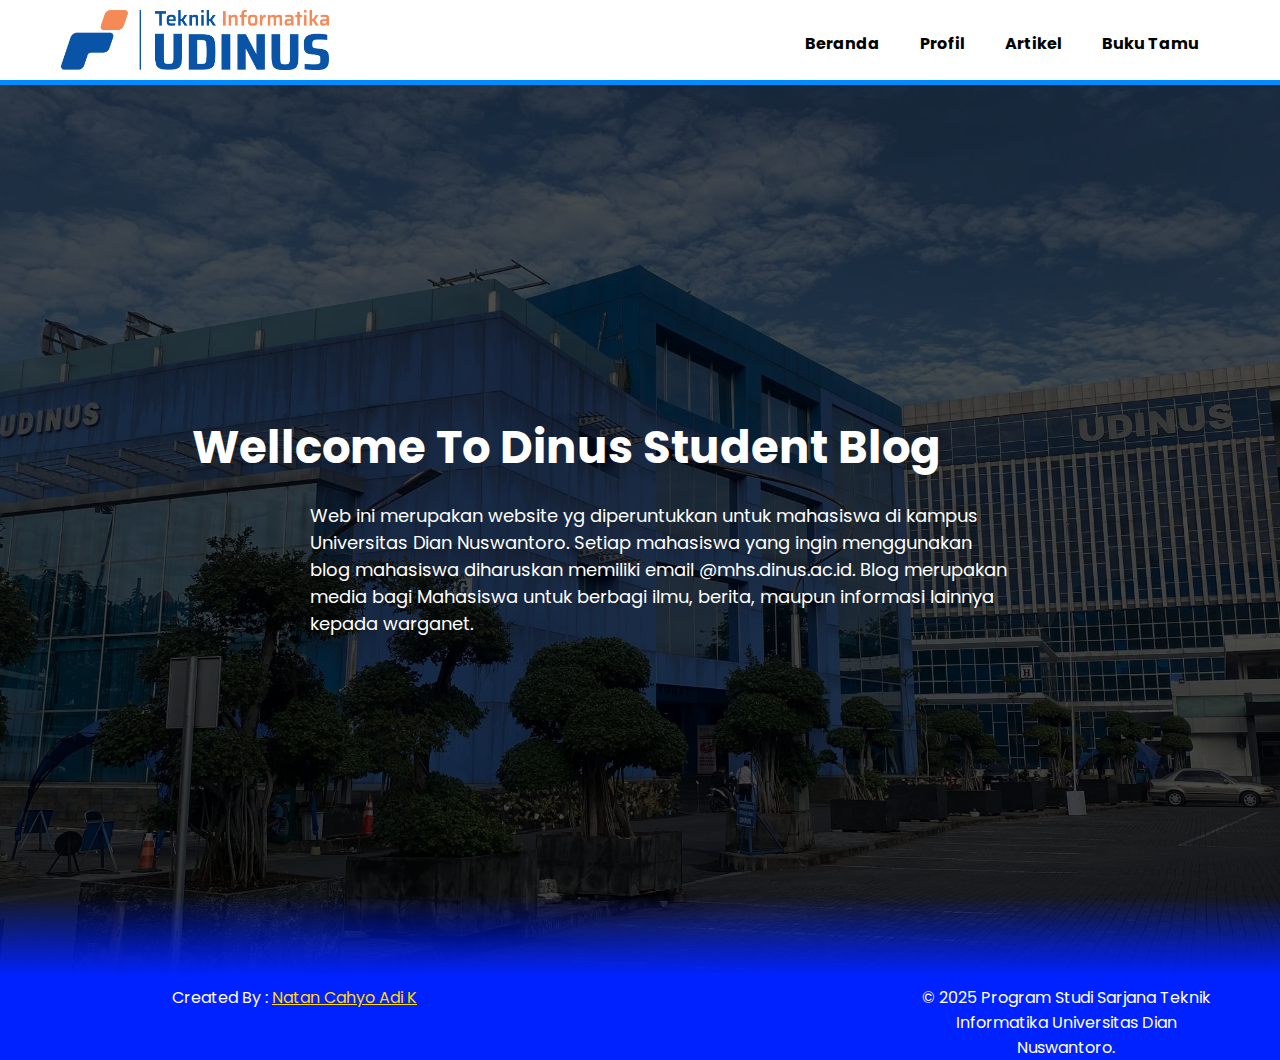
<file: index.html>
<!DOCTYPE html>
<html lang="en">
  <head>
    <meta charset="UTF-8" />
    <meta http-equiv="X-UA-Compatible" content="IE=edge" />
    <meta name="viewport" content="width=device-width, initial-scale=1.0" />
    <link rel="preconnect" href="https://fonts.googleapis.com" />
    <link rel="preconnect" href="https://fonts.gstatic.com" crossorigin />
    <link
      href="https://fonts.googleapis.com/css2?family=Poppins:wght@300;400;500&display=swap"
      rel="stylesheet"
    />
    <link
      href="https://fonts.googleapis.com/css2?family=Material+Symbols+Outlined"
      rel="stylesheet"
    />

    <title>Matrikulasi</title>
    <link rel="stylesheet" href="style.css" />
    <link rel="shortcut icon" href="title.png" type="image/x-icon" />
  </head>

  <body>
    <nav>
      <div class="container navbar">
        <header>
          <a href="profile.html"
            ><img class="logo" src="logo-ti.png" alt="Logo"/></a>
        </header>

        <menu>
          <ul class="font-bold" id="menuul">
            <li id="menulis"><a href="index.html">Beranda</a></li>
            <li id="menulis"><a href="profile.html">Profil</a></li>
            <li id="menulis"><a href="Artikel.html">Artikel</a></li>
            <li id="menulis"><a href="Buku.html">Buku Tamu</a></li>
          </ul>
        </menu>
      </div>
    </nav>
    <div class="content banner">
      <div class="blend">
        <div class="home-text">
          <h2>Wellcome To Dinus Student Blog</h2>
          <p>
            Web ini merupakan website yg diperuntukkan untuk mahasiswa di kampus Universitas Dian Nuswantoro. Setiap mahasiswa
            yang ingin menggunakan blog mahasiswa diharuskan memiliki email @mhs.dinus.ac.id. Blog merupakan media bagi Mahasiswa
            untuk berbagi ilmu, berita, maupun informasi lainnya kepada warganet.<br />
          </p>
          <!-- <div class="home-link">
            <a href="jasa.html">
              <h1>Jasa kami</h1>
              <img src="asset\img\angle-right-solid.svg" alt="" />
            </a>
            <a href="produk.html">
              <h1>Produk kami</h1>
              <img src="asset\img\angle-right-solid.svg" alt="" />
            </a>
          </div> -->
        </div>
      </div>
      <img class="img-overview" src="udinus.jpeg" alt="a" />
    </div>

    <footer>
      <p>Created By :
        <a
          href="https://www.instagram.com/xnathz_?igsh=MWl3d2s2cG50eThzaw==" class="footer">Natan Cahyo Adi K</a>
      </p>
      <p class="foot">
        &copy; 2025 Program Studi Sarjana Teknik Informatika Universitas Dian Nuswantoro.</p>
    </footer>
    <script src="dropdown.js"></script>
  </body>
</html>
</file>
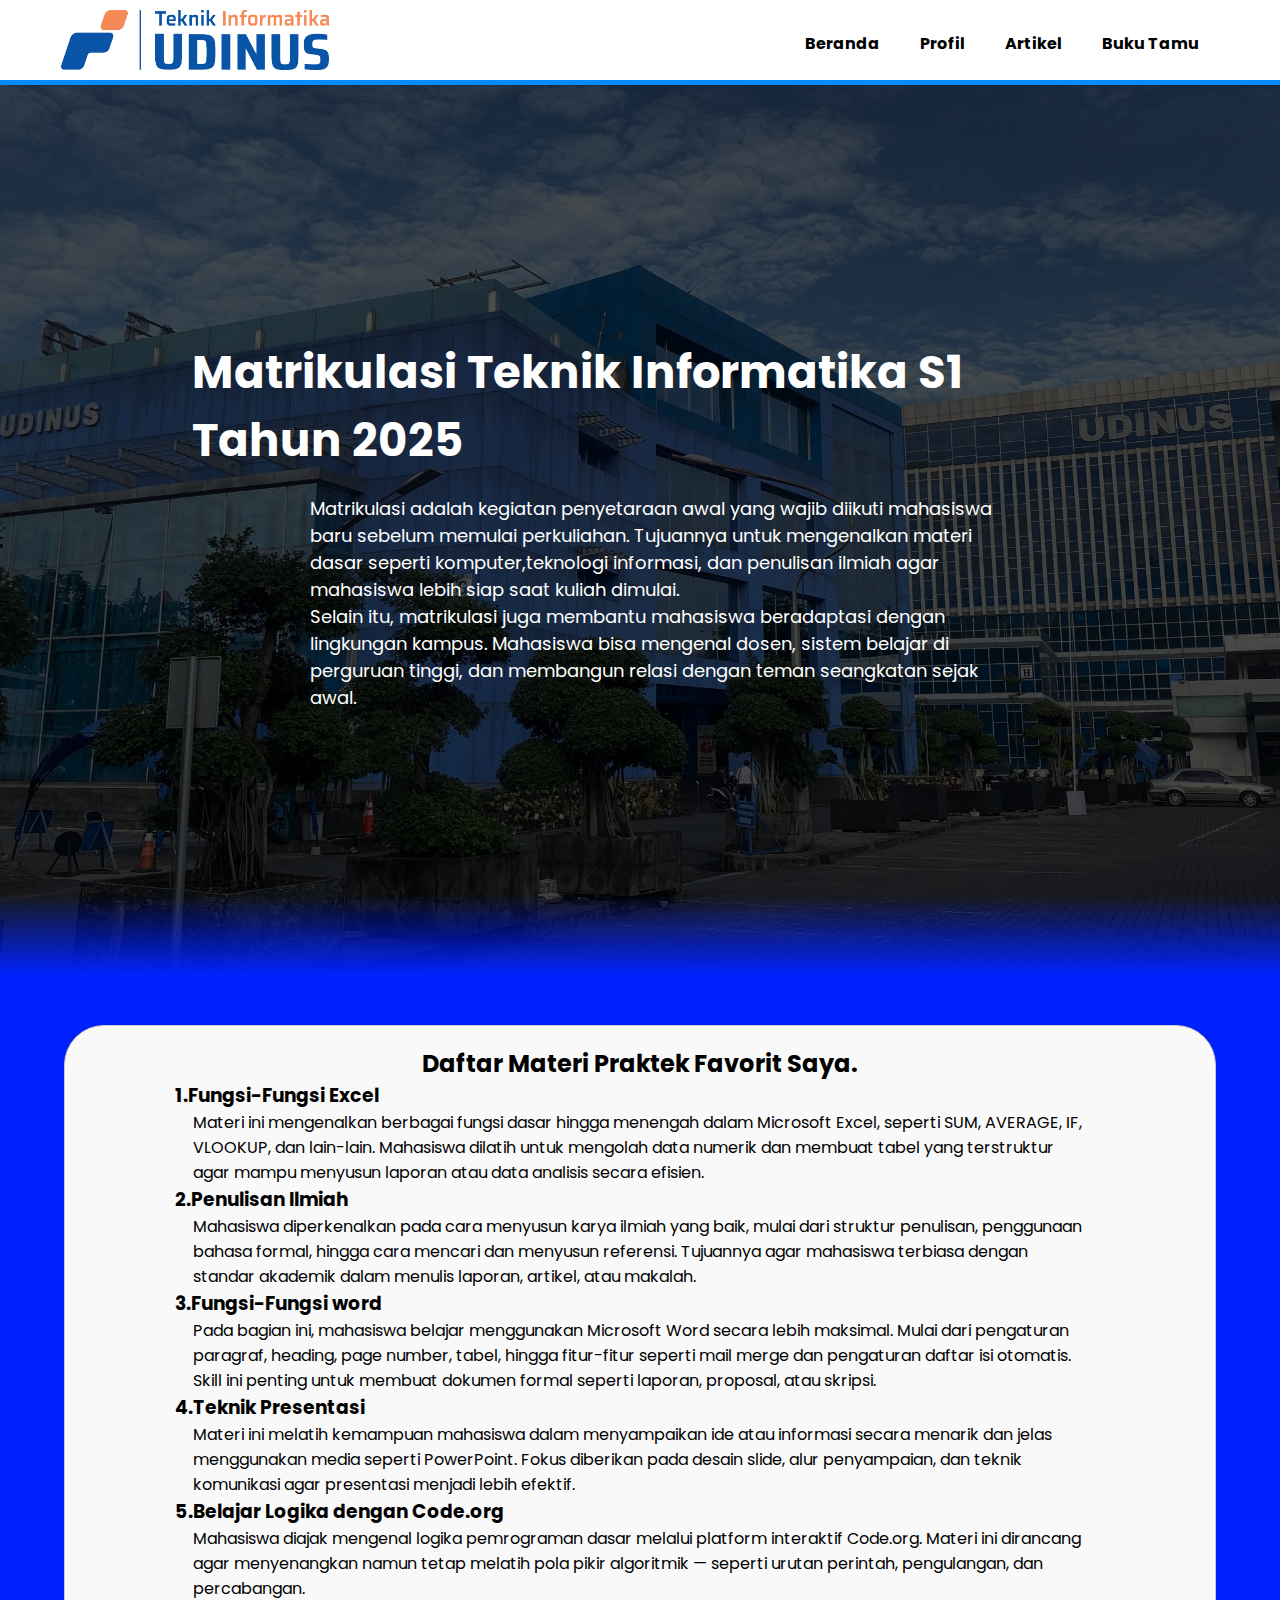
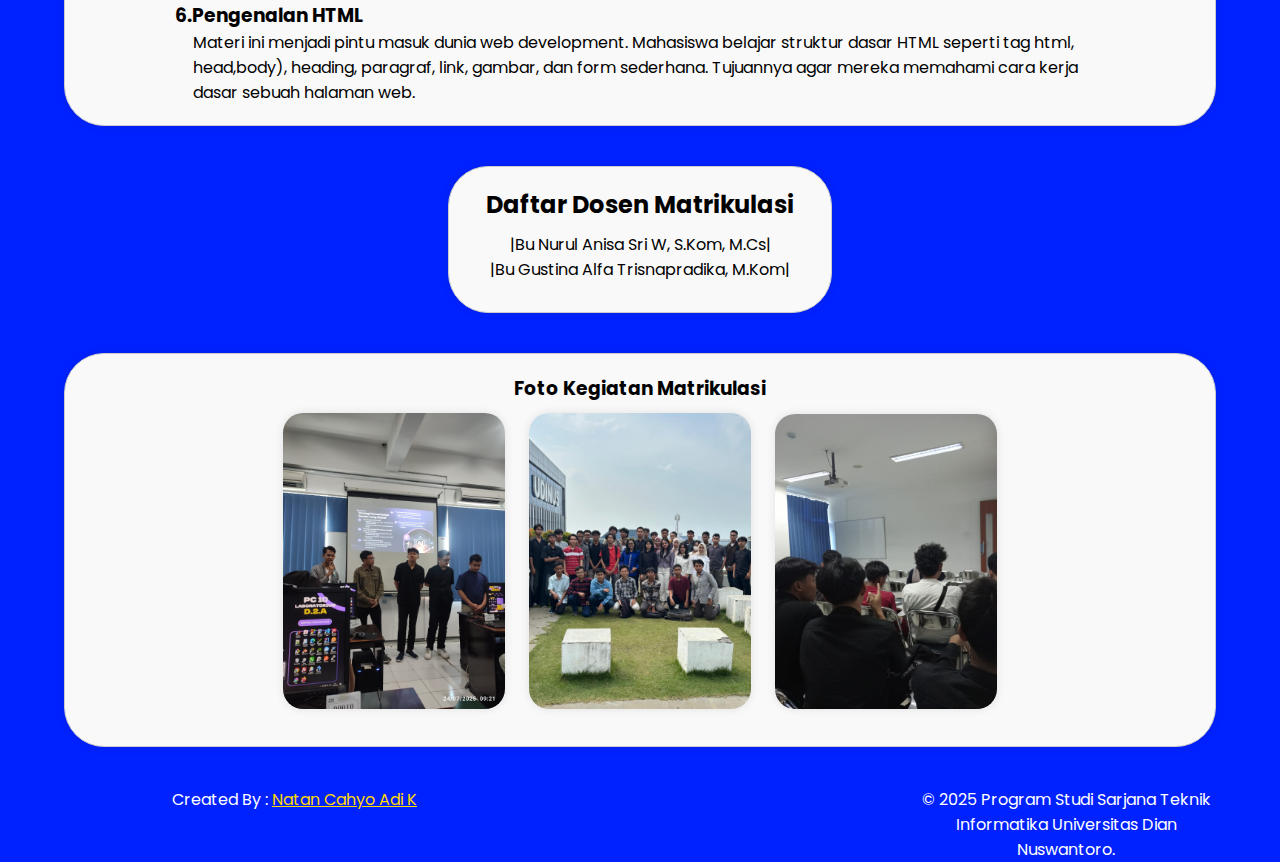
<file: Artikel.html>
<!DOCTYPE html>
<html lang="id">
  <head>
    <meta charset="UTF-8" />
    <meta http-equiv="X-UA-Compatible" content="IE=edge" />
    <meta name="viewport" content="width=device-width, initial-scale=1.0" />
    <link rel="preconnect" href="https://fonts.googleapis.com" />
    <link rel="preconnect" href="https://fonts.gstatic.com" crossorigin />
    <link
      href="https://fonts.googleapis.com/css2?family=Poppins:wght@300;400;500&display=swap"
      rel="stylesheet"
    />
    <link
      href="https://fonts.googleapis.com/css2?family=Material+Symbols+Outlined"
      rel="stylesheet"
    />

    <title>Matrikulasi</title>
    <link rel="stylesheet" href="style.css" />
    <link rel="shortcut icon" href="title.png" type="image/x-icon" />
  </head>

  <body>
    <!-- header -->
    <nav>
      <div class="container navbar">
        <header>
          <a href="profile.html"
            ><img class="logo" src="logo-ti.png" alt="Logo"/></a>
          <!-- <div class="center-text">
            <span style="color: #000">Matkul</span><br>
            <span style="color: #0057b8">Dasar-dasar Komputasi</span>
          </div> -->

        </header>

        <menu>
          <ul class="font-bold" id="menuul">
            <li id="menulis" class="active-nav"><a href="index.html">Beranda</a></li>
            <li id="menulis"><a href="profile.html">Profil</a></li>
            <li id="menulis"><a href="Artikel.html">Artikel</a></li>
            <li id="menulis"><a href="Buku.html">Buku Tamu</a></li>
          </ul>
         <button onclick="menu()" type="button" id="btn-menu">
            <span>
              <img src="menu.png" alt="bar" />
            </span>
        </menu>
      </div>
    </nav>
<!-- close header -->

<div class="content banner">
  <!-- Konten 1 -->
      <div class="blend">
        <div class="home-text">
          <h2 class="h2">Matrikulasi Teknik Informatika S1 Tahun 2025</h2>
          <p class="teks">
            Matrikulasi adalah kegiatan penyetaraan awal yang wajib diikuti mahasiswa baru sebelum memulai perkuliahan. 
            Tujuannya untuk mengenalkan materi dasar seperti komputer,teknologi informasi, dan penulisan ilmiah agar
            mahasiswa lebih siap saat kuliah dimulai.<br>
            Selain itu, matrikulasi juga membantu mahasiswa beradaptasi dengan lingkungan kampus. Mahasiswa bisa mengenal dosen,
            sistem belajar di perguruan tinggi, dan membangun relasi dengan teman seangkatan sejak awal.
          </p>
        </div>
      </div>
    <img class="img-overview" src="udinus.jpeg" alt="a" />
</div>
<!-- end konten 1 -->

<!-- konten 2 -->
<div class="container-0">
  <h2>Daftar Materi Praktek Favorit Saya.</h2> 
    <h3 class="Saya">1.Fungsi-Fungsi Excel</h3>
    <p>Materi ini mengenalkan berbagai fungsi dasar hingga menengah dalam Microsoft Excel, seperti SUM, AVERAGE, IF, VLOOKUP, dan lain-lain. 
      Mahasiswa dilatih untuk mengolah data numerik dan membuat tabel yang terstruktur agar mampu menyusun laporan atau data analisis secara efisien.
    </p>

    <h3 class="Saya">2.Penulisan Ilmiah</h3>
    <p>Mahasiswa diperkenalkan pada cara menyusun karya ilmiah yang baik, mulai dari struktur penulisan, penggunaan bahasa formal, hingga cara mencari 
      dan menyusun referensi. Tujuannya agar mahasiswa terbiasa dengan standar akademik dalam menulis laporan, artikel, atau makalah.
    </p>

    <h3 class="Saya">3.Fungsi-Fungsi word</h3>
    <p>Pada bagian ini, mahasiswa belajar menggunakan Microsoft Word secara lebih maksimal. Mulai dari pengaturan paragraf, heading, page number, tabel, 
      hingga fitur-fitur seperti mail merge dan pengaturan daftar isi otomatis. Skill ini penting untuk membuat dokumen formal seperti laporan, proposal, atau skripsi.
    </p>

    <h3 class="Saya">4.Teknik Presentasi</h3>
    <p>Materi ini melatih kemampuan mahasiswa dalam menyampaikan ide atau informasi secara menarik dan jelas menggunakan media seperti PowerPoint. Fokus diberikan pada
      desain slide, alur penyampaian, dan teknik komunikasi agar presentasi menjadi lebih efektif.
    </p>

    <h3 class="Saya">5.Belajar Logika dengan Code.org</h3>
    <p>Mahasiswa diajak mengenal logika pemrograman dasar melalui platform interaktif Code.org. Materi ini dirancang agar menyenangkan namun tetap melatih pola pikir 
      algoritmik — seperti urutan perintah, pengulangan, dan percabangan.
    </p>

    <h3 class="Saya">6.Pengenalan HTML</h3>
    <p>Materi ini menjadi pintu masuk dunia web development. Mahasiswa belajar struktur dasar HTML seperti tag html, head,body), heading, paragraf, link, gambar, dan form sederhana. Tujuannya agar mereka memahami cara kerja dasar sebuah halaman web.


    </p>

</div>

<div class="container-2">
  <h2>Daftar Dosen Matrikulasi</h2>
    <ul class="saya">
    <li>|Bu Nurul Anisa Sri W, S.Kom, M.Cs|</li>
    <li>|Bu Gustina Alfa Trisnapradika, M.Kom|</li></ul>
</div>

<div class="container-3">
  <h3>Foto Kegiatan Matrikulasi</h3>
  <img class="img-kelas" src="Kelas1.jpeg" alt="a" />
  <img class="img-kelas" src="foto1.jpeg" alt="a" />
  <img class="img-kelas" src="kelas2.jpeg" alt="a" />
  </div>

 <footer>
      <p>Created By :
        <a
          href="https://www.instagram.com/xnathz_?igsh=MWl3d2s2cG50eThzaw==" class="footer">Natan Cahyo Adi K</a>
      </p>
      <p class="foot">
        &copy; 2025 Program Studi Sarjana Teknik Informatika Universitas Dian Nuswantoro.</p>
    </footer> 

  </body>
</html>
</file>
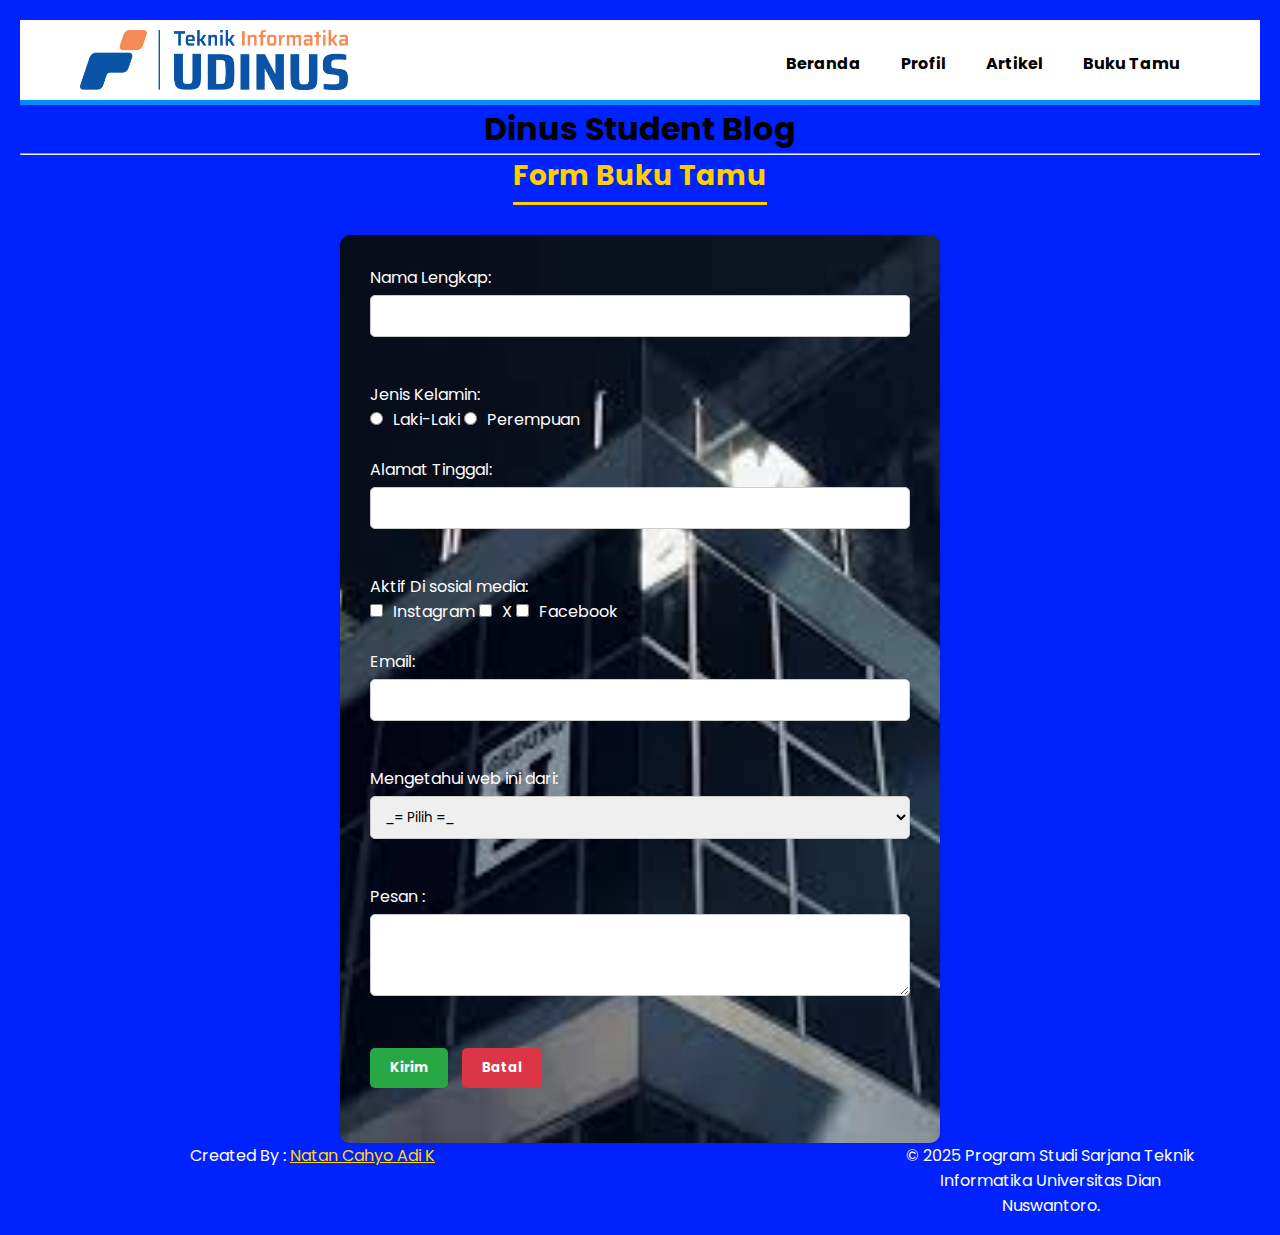
<file: Buku.html>
<!DOCTYPE html>
<html lang="en">
  <head>
    <meta charset="UTF-8" />
    <meta http-equiv="X-UA-Compatible" content="IE=edge" />
    <meta name="viewport" content="width=device-width, initial-scale=1.0" />
    <link rel="preconnect" href="https://fonts.googleapis.com" />
    <link rel="preconnect" href="https://fonts.gstatic.com" crossorigin />
    <link
      href="https://fonts.googleapis.com/css2?family=Poppins:wght@300;400;500&display=swap"
      rel="stylesheet"
    />
    <link
      href="https://fonts.googleapis.com/css2?family=Material+Symbols+Outlined"
      rel="stylesheet"
    />

    <title>Matrikulasi</title>
    <link rel="stylesheet" href="style.css" />
    <link rel="shortcut icon" href="title.png" type="image/x-icon" />
  
<style>
    body {
     font-family: Arial, sans-serif;
     padding: 20px;
}

.blend {
  width: 100%;
  height: 100vh;
  background: rgba(255, 255, 255, 0.7);
  position: absolute;
  /* border-bottom: #fff solid 5px; */
  display: grid;
  place-items: center;
  color: rgb(254, 254, 254);
}

.blend::after {
  content: "";
  display: block;
  position: absolute;
  width: 100%;
  height: 20%;
  bottom: 0%;
  background: linear-gradient(
    0deg,
    rgb(0, 34, 255) 5%,
    rgba(0, 153, 255, 0) 50%
  );
}

.container {
  max-width: 95%;
  margin: auto;
}

.img-overview {
  width: 10%;
  height: 100vh;
}

.utama {
  text-align: center;
  margin-bottom: 30px;
  color: #ffd000;
}

.utama h2 {
  color: #ffd000;
  font-size: 28px;
  border-bottom: 3px solid #ffd000;
  display: inline-block;
  padding-bottom: 5px;
}

form.fm-gr {
  background-color: #ffffff;
  max-width: 600px;
  margin: auto;
  padding: 30px;
  border-radius: 10px;
  box-shadow: 0 0 15px rgba(0,0,0,0.1);
  background-image: url("night.jpg");  /* arahkan ke file gambarmu */
  background-size: cover;          /* gambar memenuhi kartu */
  background-position: center;     /* fokus di tengah */
  color: white;  
}

form.fm-gr input[type="text"],
form.fm-gr select,
form.fm-gr textarea {
  width: 100%;
  padding: 10px;
  margin-top: 5px;
  margin-bottom: 20px;
  border: 1px solid #ccc;
  border-radius: 5px;
}

form.fm-gr input[type="radio"],
form.fm-gr input[type="checkbox"] {
  margin-right: 10px;
}

form.fm-gr input[type="submit"],
form.fm-gr input[type="reset"] {
  padding: 10px 20px;
  border: none;
  border-radius: 5px;
  cursor: pointer;
  margin-right: 10px;
  font-weight: bold;
}

form.fm-gr input[type="submit"] {
  background-color: #28a745;
  color: white;
}

form.fm-gr input[type="reset"] {
  background-color: #dc3545;
  color: white;
}

form.fm-gr input[type="submit"]:hover {
  background-color: #218838;
}

form.fm-gr input[type="reset"]:hover {
  background-color: #c82333;
}

</style>
</head>

  <body>
    
    <nav>
      <div class="container navbar">
        <header>
          <a href="profile.html"
            ><img class="logo" src="logo-ti.png" alt="Logo"/></a>
          <!-- <div class="center-text">
            <span style="color: #000">Matkul</span><br>
            <span style="color: #0057b8">Dasar-dasar Komputasi</span>
          </div> -->

        </header>

        <menu>
          <ul class="font-bold" id="menuul">
            <li id="menulis"><a href="index.html">Beranda</a></li>
            <li id="menulis"><a href="profile.html">Profil</a></li>
            <li id="menulis"><a href="Artikel.html">Artikel</a></li>
            <li id="menulis"><a href="Buku.html">Buku Tamu</a></li>
          </ul>
           <button onclick="menu()" type="button" id="btn-menu">
            <span>
              <img src="menu.png" alt="bar" />
            </span>

        </menu>
      </div>
    </nav>

<center><h1>Dinus Student Blog</h1><hr></center>

<!-- end navbar -->
    <div class="utama"><h2>Form Buku Tamu</h2></div> 

    <form class="fm-gr">
      Nama Lengkap: <br />
      <input type="text" name="Nama Lengkap" size="55" /><br /><br />

      Jenis Kelamin: <br />
      <input type="radio" name="Jenis Kelamin" value="L" />Laki-Laki
      <input type="radio" name="Jenis Kelamin" value="P" />Perempuan<br /><br />

      Alamat Tinggal: <br />
      <input type="text" name="Email" size="55" /><br /><br />

      Aktif Di sosial media: <br />
      <input type="checkbox" name="Instagram" value="Ya" />Instagram
      <input type="checkbox" name="X" value="Ya" />X
      <input type="checkbox" name="Facebook" value="Ya" />Facebook<br /><br />

      Email: <br />
      <input type="text" name="Email" size="55" /><br /><br />

      Mengetahui web ini dari:<br />
      <select name="info">
        <option selected="select">_= Pilih =_</option>
        <option value="web udinus">Web Udinus</option>
        <option value="Surat Kabar">Surat Kabar</option>
        <option value="Teman/Sahabat">Teman/Sahabat</option>
        <option value="Browsing">Browsing Internet</option>
      </select>
      <br /><br />

      Pesan :<br />
      <textarea name="Pesan" cols="50" rows="3" \></textarea>
      <br /><br />

      <form action="simpan.php">
        <input type="submit" value="Kirim" />
        <input type="reset" value="Batal" /><br /><br />
    </form>

    

    <footer>
      <p>Created By :
        <a
          href="https://www.instagram.com/xnathz_?igsh=MWl3d2s2cG50eThzaw==" class="footer">Natan Cahyo Adi K</a>
      </p>
      <p class="foot">
        &copy; 2025 Program Studi Sarjana Teknik Informatika Universitas Dian Nuswantoro.</p>
    </footer>
    <script src="dropdown.js"></script>
  </body>
</html>
</file>
<file: style.css>
* {
  margin: 0;
  padding: 0;
  font-family: "Poppins", sans-serif;
  /* border: 2px solid greenyellow; */
  scroll-behavior: smooth;
  box-sizing: border-box;
  transition: all 0.4s ease-in-out;
}

.font-bold {
  font-weight: 700;
}

body {
  /* background-color: rgb(88, 89, 90); */
  background-color: rgb(0, 34, 255);
  margin: 0;
}

header {
  display: flex;
  align-items: center;
  padding: 0;
}

header h1 {
  font-size: 30px;
  color: rgb(49, 51, 55);
}

.logo {
  width: 100%px;
  height: 60px;
  margin: 10px;
  margin-right: 10px;
}

/* .center-text{
  font-weight: bold;
  font-style: italic;
  display: block;
  align-items: center;
} */

nav {
  padding: 0 20px;
  background: #ffffff;
  height: 85px;
  display: flex;
  align-items: center;
  border-bottom: 5px solid #008cff;
}

menu {
  display: flex;
}

menu ul {
  display: flex;
}

/* .menuul-active */

.dropdown {
  position: relative;
}

ul {
  list-style-type: none;
  padding: 10px;
}

nav ul li a {
  color: rgb(0, 0, 0);
}

a {
  text-decoration: none;
}

.active-nav::after {
  content: "";
  position: absolute;
  background-color: rgb(255, 255, 255);
  height: 3px;
  left: 0;
  bottom: -10px;
  transition: 0.3s;
  width: 100%;
}

.container {
  max-width: 95%;
  margin: auto;
}

.container-contact {
  max-width: 90%;
  margin: auto;
}

button {
  border: none;
}

menu button span {
  display: none;
  background-color: #ff8000;
}

span img {
  background: transparent;
  width: 60px;
  height: 35px;
}

nav .container {
  width: 100%;
  display: flex;
  align-items: center;
  justify-content: space-between;
}

nav li {
  /* margin: 5px; */
  padding: 5px 10px;
  display: inline-block;
  position: relative;
}

nav li a::after {
  content: "";
  position: absolute;
  background-color: rgb(255, 204, 0);
  height: 3px;
  width: 0;
  left: 0;
  bottom: -10px;
  transition: 0.3s;
}

nav li a:hover {
  width: 100%;
  color: rgb(255, 204, 0);
}

nav li a:hover::after {
  width: 100%;
}

nav ul li a {
  padding: 10px;
}

.content {
  position: relative;
  width: 100%;
  height: 625px;
  background-color: transparent;
  display: flex;
  /* align-items: center; */
}

.banner {
  aspect-ratio: 1/1;
  height: 100vh;
}

.img-overview {
  width: 100%;
  height: 100vh;
  object-fit: cover;
}
.map-overview {
  width: 100%;
  height: 425px;
}

.blend {
  width: 100%;
  height: 100vh;
  background: rgba(0, 0, 0, 0.7);
  position: absolute;
  /* border-bottom: #fff solid 5px; */
  display: grid;
  place-items: center;
  color: rgb(254, 254, 254);
}

.blend::after {
  content: "";
  display: block;
  position: absolute;
  width: 100%;
  height: 20%;
  bottom: 0%;
  background: linear-gradient(
    0deg,
    rgb(0, 34, 255) 5%,
    rgba(0, 153, 255, 0) 50%
  );
}

.home-text {
  color: rgb(255, 255, 255);
  font-size: 15px;
  width: 70%;
}

.container-0 {
  max-width: 90%;
  margin: 40px auto; /* tengah secara horizontal */
  padding: 20px;
  border: 1px solid #ccc;
  text-align: center;
  box-shadow: 0 0 10px rgba(0, 0, 0, 0.1);
  border-radius: 40px;
  background-color: #f9f9f9;
  text-wrap: wrap;
}
p {
  text-align: left;
  padding-left: 12vh;
  width: 90%;
}
.Saya {
  text-align: left;
  padding-left: 10vh;
}

.saya {
  text-align: center;
  margin: auto;
}
.container-2 {
  max-width: 30%;
  margin: 40px auto; /* tengah secara horizontal */
  padding: 20px;
  border: 1px solid #ccc;
  text-align: center;
  box-shadow: 0 0 10px rgba(0, 0, 0, 0.1);
  border-radius: 40px;
  background-color: #f9f9f9;
}
.container-3 {
  max-width: 90%;
  margin: 40px auto; /* tengah secara horizontal */
  padding: 20px;
  border: 1px solid #ccc;
  text-align: center;
  box-shadow: 0 0 10px rgba(0, 0, 0, 0.1);
  border-radius: 40px;
  background-color: #f9f9f9;
}

.img-kelas {
  width: 20%;
  height: auto;
  border-radius: 20px;
  box-shadow: 0 0 10px rgba(0, 0, 0, 0.1);
  margin: 10px;
  display: inline-flex;
}
.p-foot {
  text-align: center;
  padding: 20px;
  background-color: #f1f1f1;
  margin-top: 20px;
  align-items: center;
  width: auto;
}


.blend h2 {
  font-size: 3em;
}

.blend p {
  font-size: 1.2em;
  margin: 20px 10px;
}

.home-link {
  display: flex;
}

.home-link a {
  color: black;
  text-decoration: none;
  margin: 20px 10px;
  background-color: #ffffff;
  padding: 10px 20px;
  display: flex;
  justify-content: space-around;
  align-items: center;
  width: 13em;
  border-radius: 5px;
}

.home-link a:nth-child(1) {
  background-color: rgb(255, 255, 255);
}

.home-link a h1 {
  font-size: 1.3em;
}
.home-link a img {
  width: 1.5em;
  height: 1.5em;
  margin: 2%;
}

/* .banner h2 {
  position: absolute;
  font-size: 3.3em;
  color: white;
  box-sizing: border-box;
  top: 40%;
  right: 6%;
  /* left: 6%; */
/* line-height: 1em; */
/* } */

/* .banner p {
  position: absolute;
  font-size: 1.2em;
  width: 45%;
  text-align: left;
  color: white;
  box-sizing: border-box;
  bottom: 35%;
  right: 7%; */
/* left: 7%; */
/* } */

.content .container {
  width: 100%;  
  background-color: #fff;
  box-shadow: rgba(0, 0, 0, 0.5) 20px 20px;
}

.address {
  display: flex;
  /* width: 85%; */
  margin: 4% 2%;
  /* height: 100%; */
  /* padding: 2.5em; */
  /* align-items: start; */
  justify-content: space-between;
  background-color: rgb(64, 67, 74);
  flex-wrap: wrap;
  box-shadow: rgba(0, 0, 0, 0.5) 20px 20px;

  /* border-radius: 25px; */
}

.address-contact {
  display: grid;
  grid-template-columns: 2fr 1fr;
  width: 100%;
  place-items: center;
  margin-top: -1%;
  background-color: #000000;
  box-shadow: rgba(0, 0, 0, 0.5) 20px 20px;
  /* border-radius: 1em; */
}

.address-contact h5 {
  font-size: 30px;
  color: black;
  margin: 10px;
}

.address-contact h6 {
  font-size: 20px;
  color: black;
  margin: 10px;
}

.address-contact p {
  font-size: 18px;
  color: black;
  margin: 10px;
}

.hub {
  line-height: 0.7em;
  margin-left: 1.5em;
}

.text .line {
  width: 85%;
  background-color: rgb(255, 255, 255);
}

.line {
  height: 3px;
}

.h2-contact {
  display: flex;
  align-items: center;
}

.h2-contact i {
  margin-right: 0px;
}

.h2-contact h6 {
  margin: 5px;
}

.address h5 {
  font-size: 32px;
  color: white;
  margin: 10px;
}

.address h6 {
  font-size: 20px;
  color: white;
  margin: 10px;
}
.address-contact .text {
  margin: 3em 3em;
}

.address-contact .link-contact {
  margin: 3em 0;
  width: 85%;
  height: 80%;
  padding: 1em;
  border: black 3px solid;
}

.link-contact p {
  font-size: 16px;
  margin: 0;
}

.address .text {
  margin: 2.5em 3em;
}

.address img {
  display: flex;
  place-items: center;
  /* margin: 2.5em 2.5em; */
  width: 300px;
  height: 300px;
}

.top-section {
  text-align: center;
  padding: 4rem 0;
  max-width: 600px;
  margin: 0 auto;
}
.timeline {
  position: relative;
  min-height: 150px;
}
.line {
  position: absolute;
  z-index: 2;
  /* left: calc(50% - 1px); */
  width: 2px;
  top: -50px;
  left: -20em;
  background-color: white;
  /* display: none; */
}
.line::before,
.line::after {
  position: absolute;
  display: block;
  content: "";
  height: 1rem;
  width: 1rem;
  border-radius: 50%;
  background-color: #ff0000;
  left: 50%;
  transform: translateX(50%);
}
.line::after {
  bottom: 0;
}

.hub {
  line-height: 1.2em;
}

.bead {
  position: absolute;
  display: block;
  height: 1rem;
  width: 1rem;
  border-radius: 50%;
  background-color: white;
  /* left: 50%; */
  /* top: 20%; */
  transform: translatex(-50%);
}

.contain {
  width: calc(50% - 2rem);
}

.hubungi {
  /* text-align: center; */
  /* background-color: white; */
  padding: 3% 0;
  margin: 2%;
  width: 80%;
  border-radius: 10px;
}
.wa {
  background: #00db54;
}
.fb {
  background: #e1306c;
}
.hubungi a {
  display: flex;
  align-items: center;
  justify-content: space-around;
  color: black;
}

.hubungi a h3 {
  font-size: 1.4rem;
  /* padding-left: 15%; */
}
.hubungi a img {
  width: 20px;
  height: 20px;
}
.hubungi a .iconhub {
  width: 33px;
  height: 33px;
}

footer {
  height: 8vh;
  background-color: transparent;
  color: white;
  display: flex;
  justify-content: space-between;
  align-items: left;
  width: 100%;
}

footer p {
  margin: 0px 5%;
}

.foot {
  text-align: center;
  align-items: center;
  width: auto;
}
footer p a {
  color: rgb(255, 217, 0);
  text-decoration: underline;
  padding-right: 10vh;
}

@media screen and (max-width: 821px) {
  menu button span {
    display: block;
  }

  header a h1 {
    display: none;
  }

  #menuul {
    position: absolute;
    top: 3em;
    right: 4em;
    z-index: 50;
    background-color: whitesmoke;
    width: 13em;
    display: none;
  }

  menu li {
    margin: 15px 30px;
  }

  .home-link {
    flex-direction: column;
  }
  .home-link a {
    margin: 1px 0px 10px;
    padding: 10px 20px;
  }
  .home-link a h1 {
    font-size: 1em;
  }
  .home-link a img {
    width: 1em;
    height: 1em;
    margin: 2%;
  }

  .blend h2 {
    font-size: 2em;
  }

  .blend p {
    font-size: 0.9em;
    margin: 20px 10px;
  }

  /* .content h2 {
    position: absolute;
    font-size: 3em;
    color: white;
    box-sizing: border-box;
    text-align: center;
    right: 6%;
    left: 6%;
  }
  .content p {
    text-align: center;
    position: absolute;
    width: 90%;
    bottom: 30%;
    right: 5%;
    left: 5%;
  } */
  .address img {
    display: none;
  }

  .address {
    display: flex;
    width: 100%;
    height: 350px;
    padding: 2.5em;
    justify-content: space-between;
    background-color: rgb(64, 67, 74);
  }
  .address-contact {
    display: grid;
    grid-template-columns: 1fr;
    grid-template-rows: 30em 20em;
  }
  .address-contact h5 {
    font-size: 25px;
    color: black;
    margin: 10px;
  }

  .address-contact h6 {
    font-size: 16px;
    color: black;
    margin: 10px;
  }

  .address-contact p {
    font-size: 14px;
    color: black;
    margin: 10px;
  }
  .hubungi {
    /* text-align: center; */
    background-color: white;
    padding: 2% 0;
    margin: 2%;
    width: 60%;
  }
  .hubungi a {
    display: flex;
    align-items: center;
    justify-content: space-around;
  }

  .hubungi a h3 {
    font-size: 1rem;
    /* padding-left: 15%; */
  }
  .hubungi a img {
    width: 15px;
    height: 15px;
  }
  .hubungi a .iconhub {
    width: 25px;
    height: 25px;
  }
  .address-contact .link-contact {
    margin: 3em 0;
    width: 85%;
    height: 80%;
    padding: 1em;
    border: black 3px solid;
  }
}
</file>
